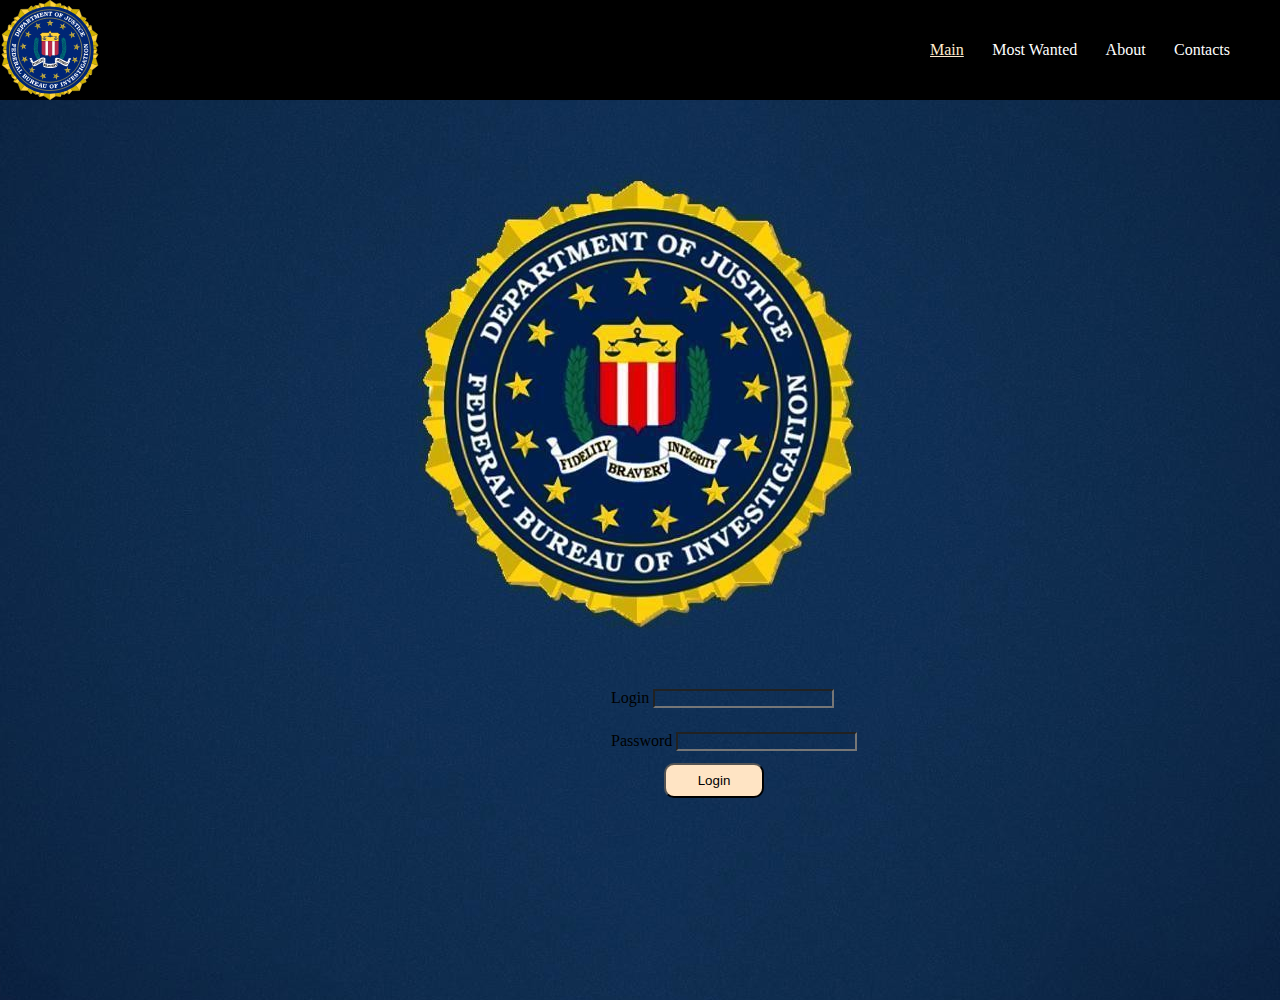
<file: index.html>
<!DOCTYPE html>
<html lang="en">
  <head>
    <meta charset="UTF-8" />
    <meta http-equiv="X-UA-Compatible" content="IE=edge" />
    <meta name="viewport" content="width=device-width, initial-scale=1.0" />
    <link rel="stylesheet" href="style.css" />
    <title>Document</title>
  </head>
  <body>
    <header>
      <div class="logo">
        <img src="./img/FBI_logo.svg" alt="FBI_logo" class="fbilogo" />
      </div>
      <nav class="navigation">
        <ul class="text_navigation">
          <li><a class="textcolor active_link" href="index.html">Main</a></li>
          <li>
            <a class="textcolor" href="./pages/most_wanted.html">Most Wanted</a>
          </li>
          <li><a class="textcolor" href="./pages/about.html">About</a></li>
          <li>
            <a class="textcolor" href="./pages/contacts.html">Contacts</a>
          </li>
        </ul>
      </nav>
    </header>

    <main class="main-fbi">

 



    <form class="login" action="">
        <div class="inputs" >
          <label  for="">Login</label>
          <input class="logins" type="Login">
        </div>
        <div class="inputs" >
          <label  for="">Password</label>
          <input class="passwords" type="password">
        </div>
        <div class="tap">
          
          <button type="submit" class="taps"  >Login</button>
        </div>
      </form>
      


  </main>
  </body>
</html>
</file>
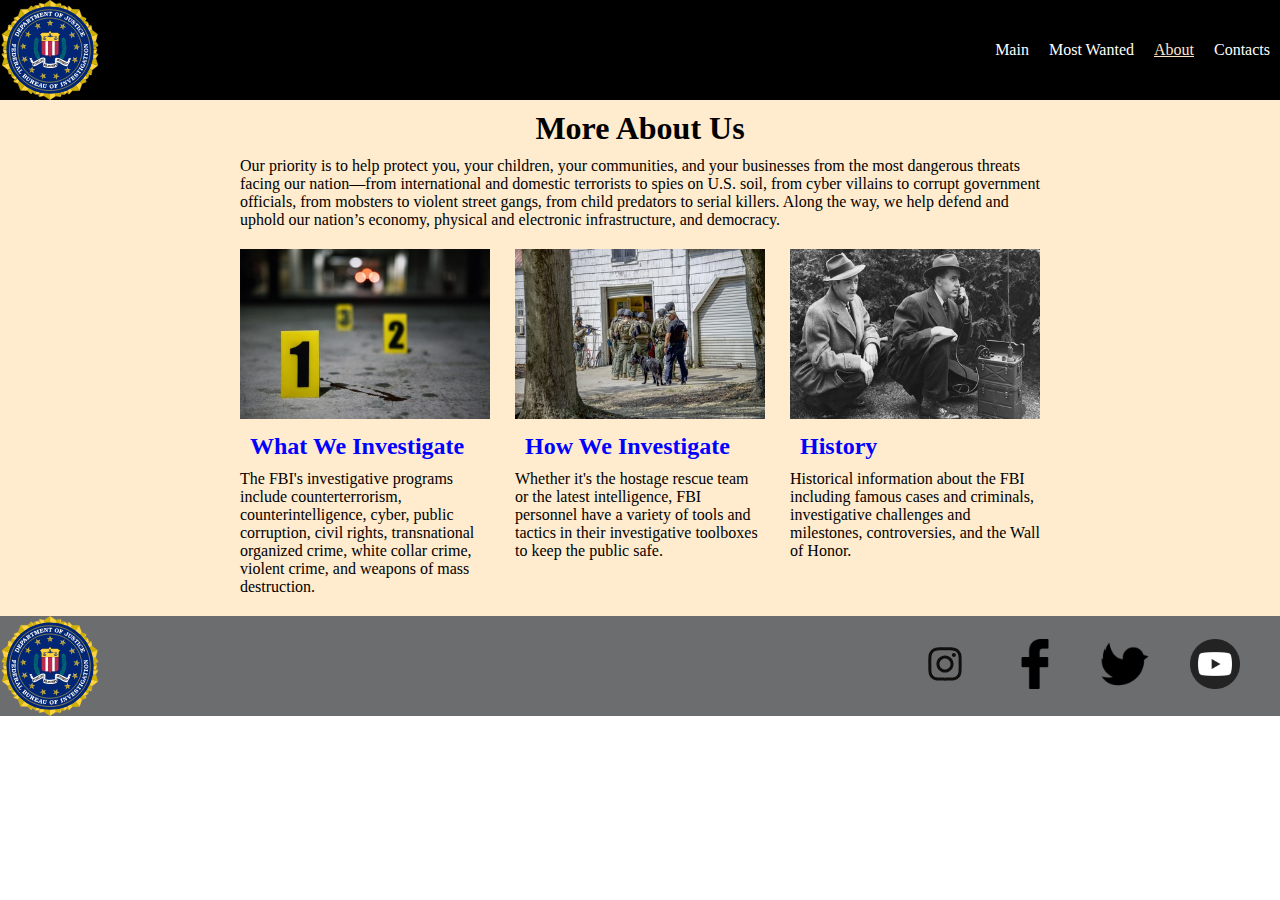
<file: pages/about.html>
<!DOCTYPE html>
<html lang="en">
  <head>
    <meta charset="UTF-8" />
    <meta http-equiv="X-UA-Compatible" content="IE=edge" />
    <meta name="viewport" content="width=device-width, initial-scale=1.0" />
    <title>Document</title>
    <link rel="stylesheet" href="about.css" />
  </head>
  <body>
    <header>
      <a href="../index.html">
        <img src="../img/FBI_logo.svg" alt="FBI_logo" class="fbi_logo" />
        </a>
      <nav>
        <a href="../index.html" class="nav">Main</a>
        <a href="./most_wanted.html" class="nav">Most Wanted</a>
        <a href="about.html" class="nav activ_link">About</a>
        <a href="./contacts.html" class="nav">Contacts</a>
      </nav>
    </header>

    <main>
    <div class="all">
      <h1>More About Us</h1>
      <p>
        Our priority is to help protect you, your children, your communities,
        and your businesses from the most dangerous threats facing our
        nation—from international and domestic terrorists to spies on U.S. soil,
        from cyber villains to corrupt government officials, from mobsters to
        violent street gangs, from child predators to serial killers. Along the
        way, we help defend and uphold our nation’s economy, physical and
        electronic infrastructure, and democracy.
      </p>
      <div class="information">
      <div class="contentwrapper">
        <img src="../img/about.jfif" alt="what we investigate" class="contentimg"/>
        <h2>What We Investigate</h2>
        <p>
          The FBI's investigative programs include counterterrorism,
          counterintelligence, cyber, public corruption, civil rights,
          transnational organized crime, white collar crime, violent crime, and
          weapons of mass destruction.
        </p>
      </div>
      <div class="contentwrapper">
        <img src="../img/about2.jfif" alt="how we investigate"  class="contentimg"/>
        <h2>How We Investigate</h2>
        <p>
          Whether it's the hostage rescue team or the latest intelligence, FBI
          personnel have a variety of tools and tactics in their investigative
          toolboxes to keep the public safe.
        </p>
      </div>
      <div class="contentwrapper">
        <img src="../img/about3.jfif" alt="history"  class="contentimg"/>
        <h2>History</h2>
        <p>
          Historical information about the FBI including famous cases and
          criminals, investigative challenges and milestones, controversies, and
          the Wall of Honor.
        </p>
      </div>
    </div>
</div>
    </main>
    <footer>
      <a href="../index.html">
        <img src="../img/FBI_logo.svg" alt="FBI_logo" class="fbi_logo" />
        </a>
      <div class="wrapper">
        <a href=""><img src="../img/Instagram.svg" alt="Instagram" class="oursites"/></a>
        <a href=""><img src="../img/facebook.png" alt="facebook" class="oursites"/></a>
        <a href=""><img src="../img/twitter.png" alt="twitter" class="oursites"/></a>
        <a href=""><img src="../img/youtube.png" alt="youtube" class="oursites"/></a>
      </div>
    </footer>
  </body>
</html>
</file>
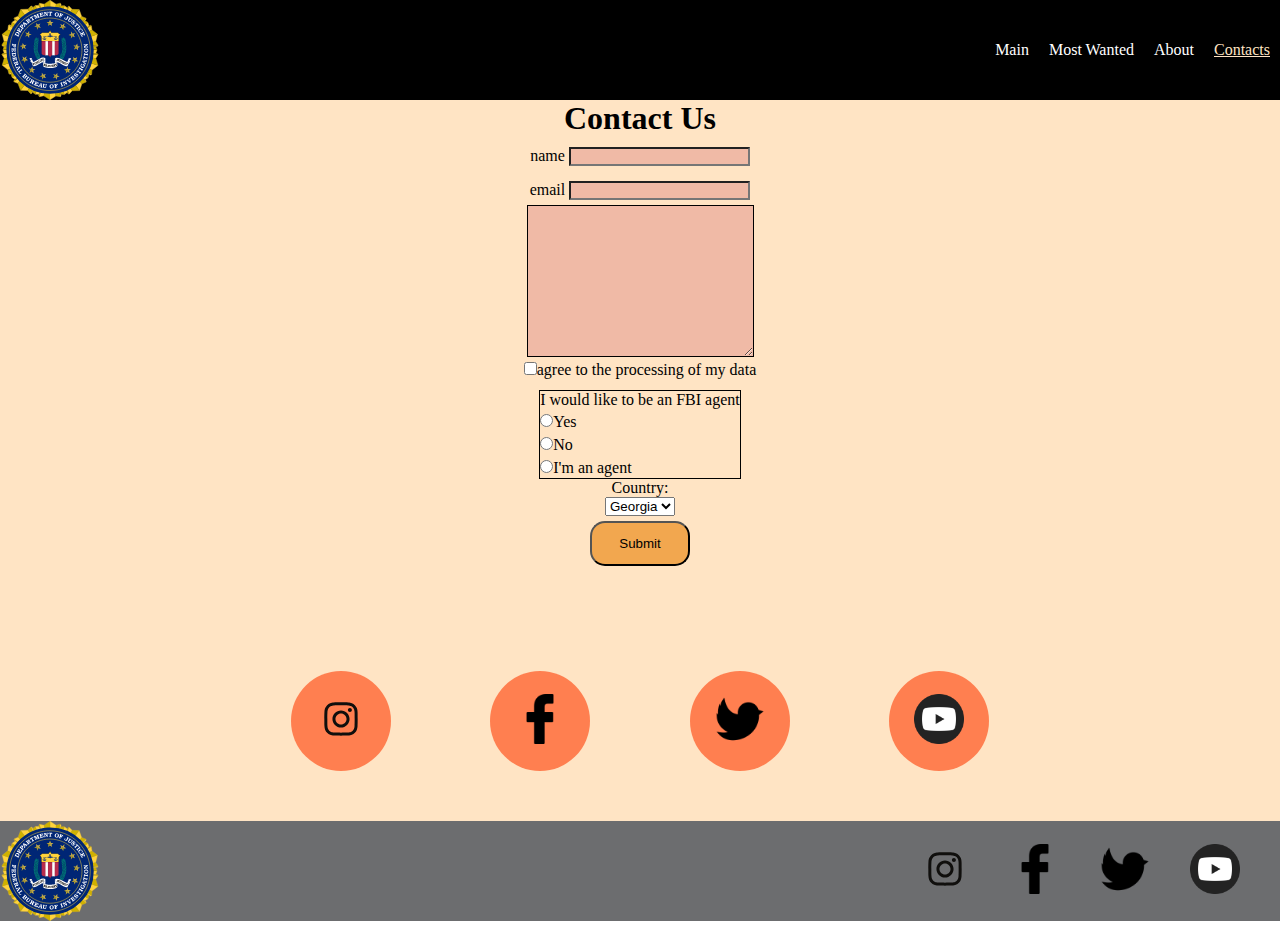
<file: pages/contacts.html>
<!DOCTYPE html>
<html lang="en">
  <head>
    <meta charset="UTF-8" />
    <meta http-equiv="X-UA-Compatible" content="IE=edge" />
    <meta name="viewport" content="width=device-width, initial-scale=1.0" />
    <title>Document</title>
    <link rel="stylesheet" href="contacts.css" />
  </head>
  <body>
    <header>
      <a href="../index.html">
        <img src="../img/FBI_logo.svg" alt="FBI_logo" class="fbi_logo" />
      </a>
      <nav>
        <a href="index.html" class="nav">Main</a>
        <a href="./most_wanted.html" class="nav">Most Wanted</a>
        <a href="./about.html" class="nav">About</a>
        <a href="./contacts.html" class="nav activ_link">Contacts</a>
      </nav>
    </header>
    <main>
      <div><h1>Contact Us</h1></div>
      <div><label>name</label> <input type="text" class="NameInput"/></div>
      <div><label>email</label> <input type="text" /></div>
      <textarea name="AboutYou" class="MoreInformation"></textarea>
      <div>
        <input type="checkbox" class="agreements" /><label
          >agree to the processing of my data</label>
      </div>
      <form>
        <p>I would like to be an FBI agent</p>
        <input type="radio" name="ToBe" value="yes" />Yes<br />
        <input type="radio" name="ToBe" value="no" />No <br />
        <input type="radio" name="ToBe" value="I'm an agent" />I'm an agent
        <br />
      </form>
      <p>Country:</p>
      <select>
        <option>Georgia</option>
        <option>USA</option>
        <option>Turkey</option>
      </select>
      <input type="submit" class="SubmitButton">
      <div class="OurSitesWrapper">
        <div class="LinkWrapper">
          <a href=""><img src="../img/Instagram.svg" alt="Instagram" class="SitesImg"/></a>
        </div>
        <div class="LinkWrapper">
          <a href=""><img src="../img/facebook.png" alt="facebook" class="SitesImg"/></a>
        </div>
        <div class="LinkWrapper">
          <a href=""><img src="../img/twitter.png" alt="twitter" class="SitesImg"/></a>
        </div>
        <div class="LinkWrapper">
          <a href=""><img src="../img/youtube.png" alt="youtube" class="SitesImg"/></a>
        </div>
      </div>
    </main>
    <footer>
      <a href="/index.html">
        <img src="../img/FBI_logo.svg" alt="FBI_logo" class="fbi_logo" />
        </a>
      <div class="wrapper">
        <a href=""><img src="../img/Instagram.svg" alt="Instagram" class="oursites"/></a>
        <a href=""><img src="../img/facebook.png" alt="facebook" class="oursites"/></a>
        <a href=""><img src="../img/twitter.png" alt="twitter" class="oursites"/></a>
        <a href=""><img src="../img/youtube.png" alt="youtube" class="oursites"/></a>
      </div>
    </footer>
  </body>
</html>
</file>
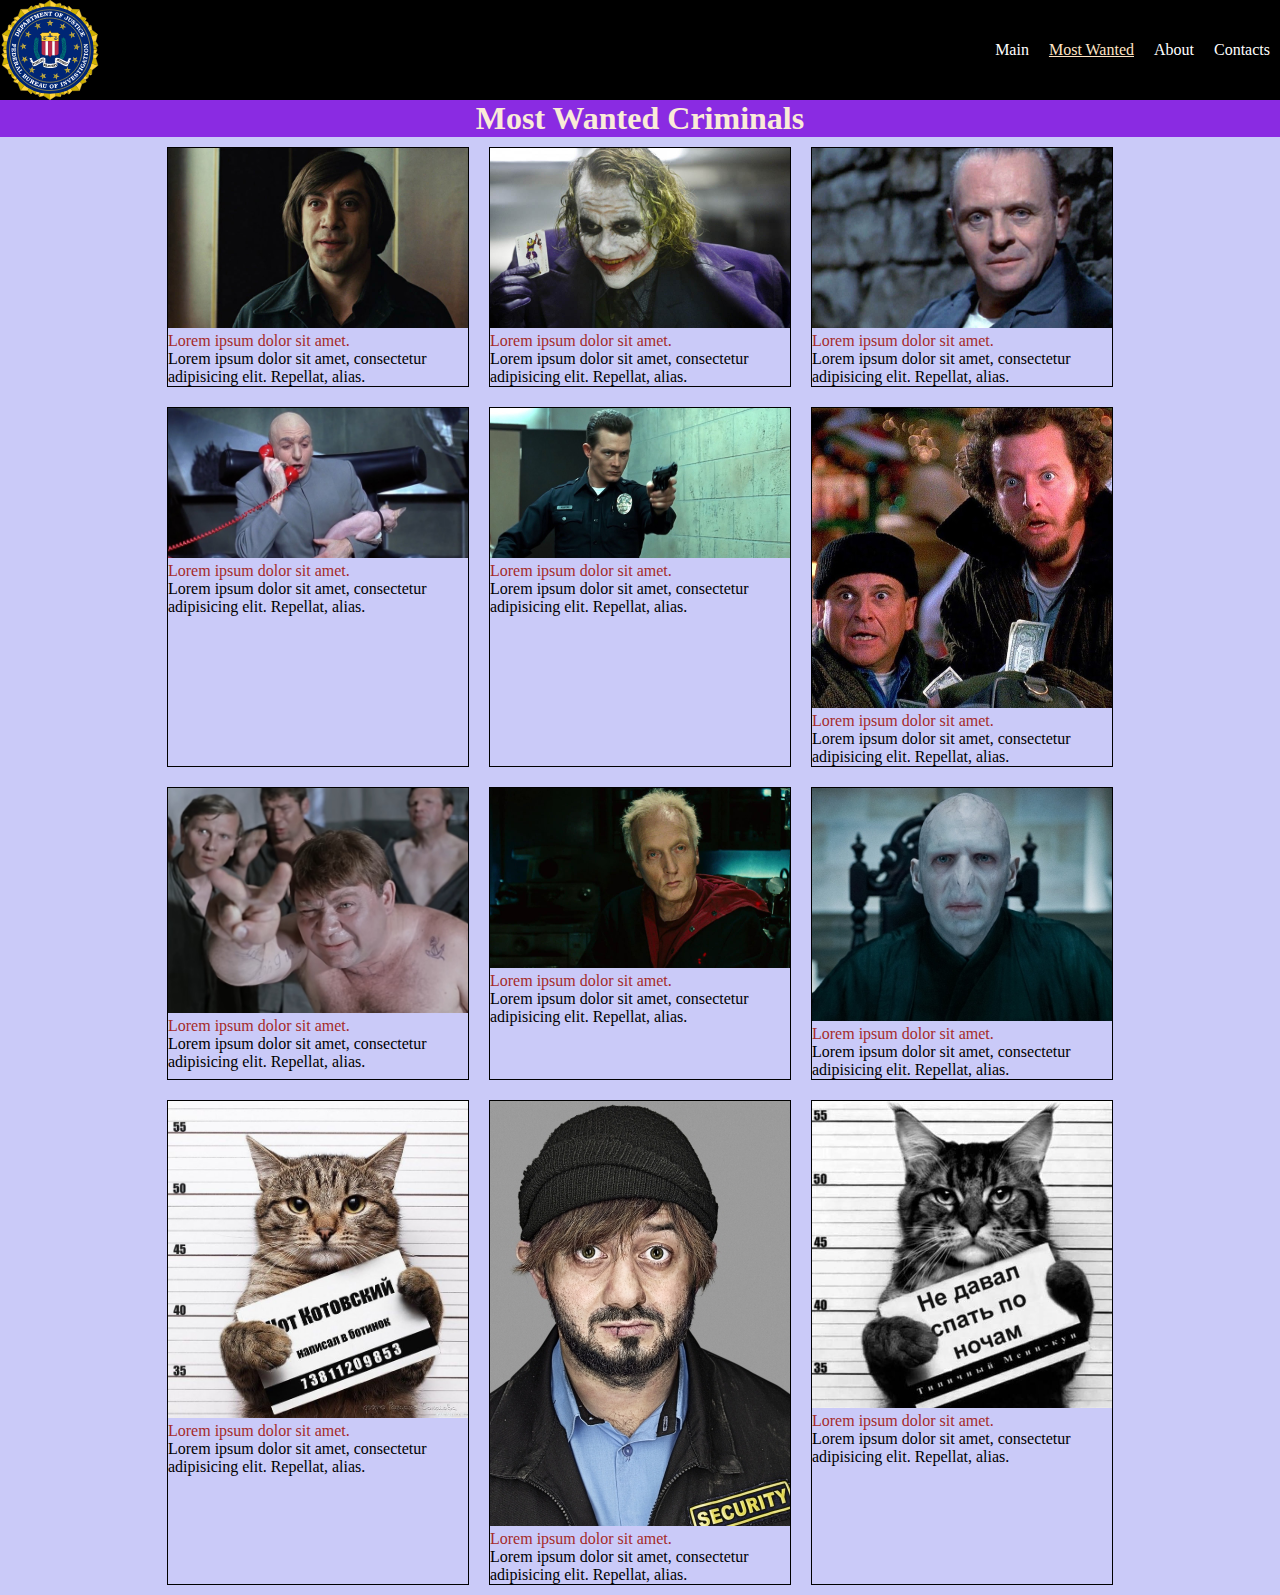
<file: pages/most_wanted.html>
<!DOCTYPE html>
<html lang="en">
<head>
    <meta charset="UTF-8">
    <meta http-equiv="X-UA-Compatible" content="IE=edge">
    <meta name="viewport" content="width=device-width, initial-scale=1.0">
    <title>Document</title>
    <link rel="stylesheet" href="most_wanted.css">
</head>
<body>
    <header>
        <a href="../index.html">
        <img src="../img/FBI_logo.svg" alt="FBI_logo" class="fbi_logo" />
        </a>
        <nav>
          <a href="../index.html" class="nav">Main</a>
          <a href="mostwanted.html" class="nav activ_link">Most Wanted</a>
          <a href="./about.html" class="nav">About</a>
          <a href="./contacts.html" class="nav">Contacts</a>
        </nav>
      </header>
      <div class="head"><h1>Most Wanted Criminals</h1></div>
      <main>
        <div class="wrapper">
        <div class="aboutwanted">
            <img src="../img/wanted.jpg" alt="wanted" class="wantedimg">
            <p class="text1">Lorem ipsum dolor sit amet.</p>
            <p>Lorem ipsum dolor sit amet, consectetur adipisicing elit. Repellat, alias.</p>
        </div>
        <div class="aboutwanted">
            <img src="../img/wanted2.jpg" alt="wanted" class="wantedimg">
            <p class="text1">Lorem ipsum dolor sit amet.</p>
            <p>Lorem ipsum dolor sit amet, consectetur adipisicing elit. Repellat, alias.</p>
        </div>
        <div class="aboutwanted">
            <img src="../img/wanted3.jpg" alt="wanted" class="wantedimg">
            <p class="text1">Lorem ipsum dolor sit amet.</p>
            <p>Lorem ipsum dolor sit amet, consectetur adipisicing elit. Repellat, alias.</p>
        </div>
        <div class="aboutwanted">
            <img src="../img/wanted4.jpg" alt="wanted" class="wantedimg">
            <p class="text1">Lorem ipsum dolor sit amet.</p>
            <p>Lorem ipsum dolor sit amet, consectetur adipisicing elit. Repellat, alias.</p>
        </div>
        <div class="aboutwanted">
            <img src="../img/wanted5.jpg" alt="wanted" class="wantedimg">
            <p class="text1">Lorem ipsum dolor sit amet.</p>
            <p>Lorem ipsum dolor sit amet, consectetur adipisicing elit. Repellat, alias.</p>
        </div>
        <div class="aboutwanted">
            <img src="../img/wanted6.jpg" alt="wanted" class="wantedimg">
            <p class="text1">Lorem ipsum dolor sit amet.</p>
            <p>Lorem ipsum dolor sit amet, consectetur adipisicing elit. Repellat, alias.</p>
        </div>
        <div class="aboutwanted">
            <img src="../img/wanted7.jpg" alt="wanted" class="wantedimg">
            <p class="text1">Lorem ipsum dolor sit amet.</p>
            <p>Lorem ipsum dolor sit amet, consectetur adipisicing elit. Repellat, alias.</p>
        </div>
        <div class="aboutwanted">
            <img src="../img/wanted8.jpg" alt="wanted" class="wantedimg">
            <p class="text1">Lorem ipsum dolor sit amet.</p>
            <p>Lorem ipsum dolor sit amet, consectetur adipisicing elit. Repellat, alias.</p>
        </div>
        <div class="aboutwanted">
            <img src="../img/wanted9.jpg" alt="wanted" class="wantedimg">
            <p class="text1">Lorem ipsum dolor sit amet.</p>
            <p>Lorem ipsum dolor sit amet, consectetur adipisicing elit. Repellat, alias.</p>
        </div>
        <div class="aboutwanted">
            <img src="../img/wanted10.jpeg" alt="wanted" class="wantedimg">
            <p class="text1">Lorem ipsum dolor sit amet.</p>
            <p>Lorem ipsum dolor sit amet, consectetur adipisicing elit. Repellat, alias.</p>
        </div>
        <div class="aboutwanted">
            <img src="../img/wanted11.jpg" alt="wanted" class="wantedimg">
            <p class="text1">Lorem ipsum dolor sit amet.</p>
            <p>Lorem ipsum dolor sit amet, consectetur adipisicing elit. Repellat, alias.</p>
        </div>
        <div class="aboutwanted">
            <img src="../img/wanted12.jpg" alt="wanted" class="wantedimg">
            <p class="text1">Lorem ipsum dolor sit amet.</p>
            <p>Lorem ipsum dolor sit amet, consectetur adipisicing elit. Repellat, alias.</p>
        </div>
    </div>
      </main>
</body>
</html>
</file>
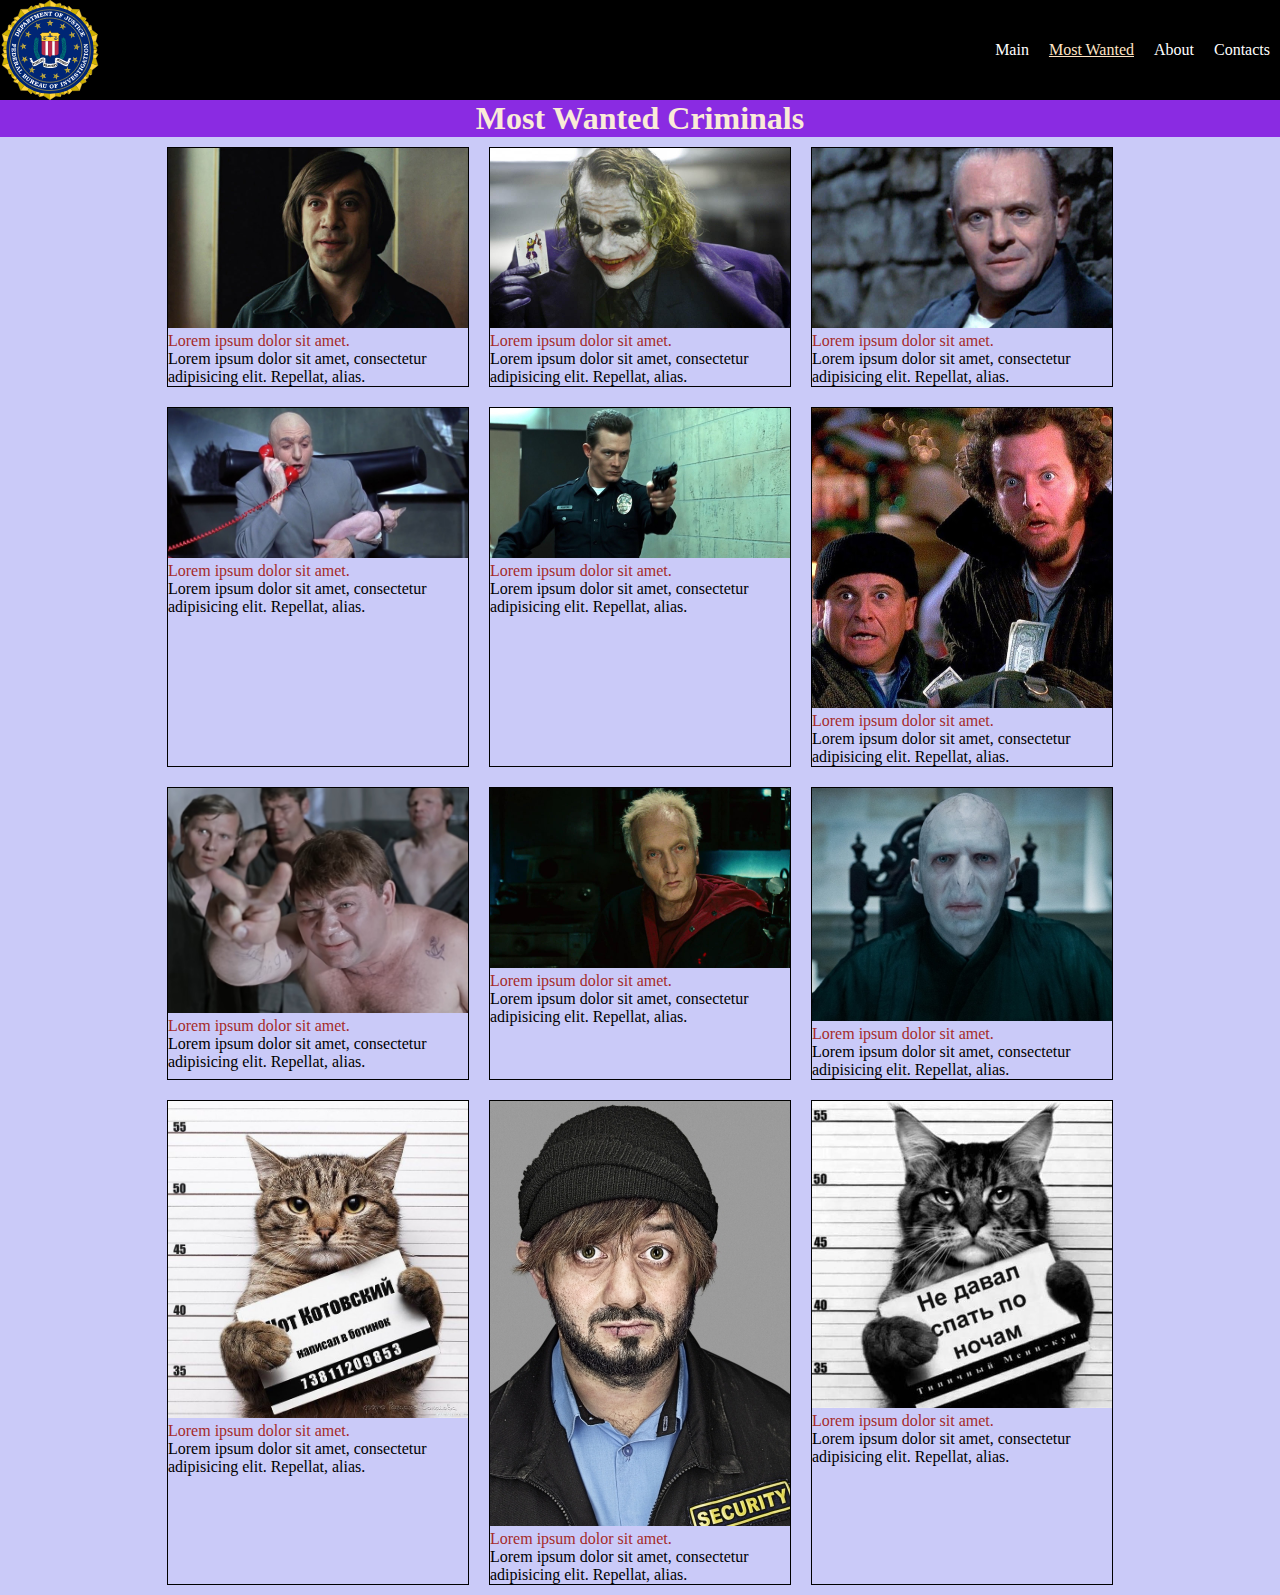
<file: pages/mostwanted.html>
<!DOCTYPE html>
<html lang="en">
<head>
    <meta charset="UTF-8">
    <meta http-equiv="X-UA-Compatible" content="IE=edge">
    <meta name="viewport" content="width=device-width, initial-scale=1.0">
    <title>Document</title>
    <link rel="stylesheet" href="mostwanted.css">
</head>
<body>
    <header>
        <a href="/index.html">
        <img src="/img/FBI_logo.svg" alt="FBI_logo" class="fbi_logo" />
        </a>
        <nav>
          <a href="/index.html" class="nav">Main</a>
          <a href="/pages/mostwanted.html" class="nav activ_link">Most Wanted</a>
          <a href="/pages/about.html" class="nav">About</a>
          <a href="/pages/contacts.html" class="nav">Contacts</a>
        </nav>
      </header>
      <div class="head"><h1>Most Wanted Criminals</h1></div>
      <main>
        <div class="wrapper">
        <div class="aboutwanted">
            <img src="/img/wanted.jpg" alt="wanted" class="wantedimg">
            <p class="text1">Lorem ipsum dolor sit amet.</p>
            <p>Lorem ipsum dolor sit amet, consectetur adipisicing elit. Repellat, alias.</p>
        </div>
        <div class="aboutwanted">
            <img src="/img/wanted2.jpg" alt="wanted" class="wantedimg">
            <p class="text1">Lorem ipsum dolor sit amet.</p>
            <p>Lorem ipsum dolor sit amet, consectetur adipisicing elit. Repellat, alias.</p>
        </div>
        <div class="aboutwanted">
            <img src="/img/wanted3.jpg" alt="wanted" class="wantedimg">
            <p class="text1">Lorem ipsum dolor sit amet.</p>
            <p>Lorem ipsum dolor sit amet, consectetur adipisicing elit. Repellat, alias.</p>
        </div>
        <div class="aboutwanted">
            <img src="/img/wanted4.jpg" alt="wanted" class="wantedimg">
            <p class="text1">Lorem ipsum dolor sit amet.</p>
            <p>Lorem ipsum dolor sit amet, consectetur adipisicing elit. Repellat, alias.</p>
        </div>
        <div class="aboutwanted">
            <img src="/img/wanted5.jpg" alt="wanted" class="wantedimg">
            <p class="text1">Lorem ipsum dolor sit amet.</p>
            <p>Lorem ipsum dolor sit amet, consectetur adipisicing elit. Repellat, alias.</p>
        </div>
        <div class="aboutwanted">
            <img src="/img/wanted6.jpg" alt="wanted" class="wantedimg">
            <p class="text1">Lorem ipsum dolor sit amet.</p>
            <p>Lorem ipsum dolor sit amet, consectetur adipisicing elit. Repellat, alias.</p>
        </div>
        <div class="aboutwanted">
            <img src="/img/wanted7.jpg" alt="wanted" class="wantedimg">
            <p class="text1">Lorem ipsum dolor sit amet.</p>
            <p>Lorem ipsum dolor sit amet, consectetur adipisicing elit. Repellat, alias.</p>
        </div>
        <div class="aboutwanted">
            <img src="/img/wanted8.jpg" alt="wanted" class="wantedimg">
            <p class="text1">Lorem ipsum dolor sit amet.</p>
            <p>Lorem ipsum dolor sit amet, consectetur adipisicing elit. Repellat, alias.</p>
        </div>
        <div class="aboutwanted">
            <img src="/img/wanted9.jpg" alt="wanted" class="wantedimg">
            <p class="text1">Lorem ipsum dolor sit amet.</p>
            <p>Lorem ipsum dolor sit amet, consectetur adipisicing elit. Repellat, alias.</p>
        </div>
        <div class="aboutwanted">
            <img src="/img/wanted10.jpeg" alt="wanted" class="wantedimg">
            <p class="text1">Lorem ipsum dolor sit amet.</p>
            <p>Lorem ipsum dolor sit amet, consectetur adipisicing elit. Repellat, alias.</p>
        </div>
        <div class="aboutwanted">
            <img src="/img/wanted11.jpg" alt="wanted" class="wantedimg">
            <p class="text1">Lorem ipsum dolor sit amet.</p>
            <p>Lorem ipsum dolor sit amet, consectetur adipisicing elit. Repellat, alias.</p>
        </div>
        <div class="aboutwanted">
            <img src="/img/wanted12.jpg" alt="wanted" class="wantedimg">
            <p class="text1">Lorem ipsum dolor sit amet.</p>
            <p>Lorem ipsum dolor sit amet, consectetur adipisicing elit. Repellat, alias.</p>
        </div>
    </div>
      </main>
</body>
</html>
</file>
<file: style.css>
* {
  margin: 0;
  padding: 0;
}
header {
  background-color: black;
  height: 100px;
  width: 100vw;
  display: flex;
  justify-content: space-between;
}
.fbilogo {
  height: 100px;
  width: 100px;
}
.text_navigation {
  display: flex;
  justify-content: space-between;
  width: 300px;
  align-items: center;
}
.navigation {
  display: flex;
  margin-right: 50px;
}
.textcolor {
  color: white;
  text-decoration: none;
}
body {
  background: url("./img/main_img.jpg") no-repeat center;
}

.main-fbi {
  height: 900px;
}

.active_link {
  text-decoration: underline;
  color: blanchedalmond;
}

.textcolor:hover {
  text-decoration: underline;
  color: blanchedalmond;
}
.signin {
  background-color: transparent;
}
.logins {
  background-color: transparent;
  color: bisque;
}
.passwords {
  background-color: transparent;
  color: bisque;
}
.taps {
  display: flex;
  justify-content: center;
  align-items: center;
  width: 100px;
  height: 35px;
  background-color: bisque;
  border-radius: 10px;
}
.taps:hover {
  cursor: pointer;
  background-color: rgb(237, 202, 159);
}
.tap {
  cursor: pointer;
  margin: 0px 0 0px 65px;
}
.login {
  padding: 577px 0px 0px 599px;
}
.inputs {
  padding: 12px;
}
</file>
<file: pages/about.css>
*{
    margin: 0;
    padding: 0;
}
header {
  background-color: black;
  height: 100px;
  display: flex;
}
nav {
  width: 100%;
  display: flex;
  justify-content: end;
  align-items: center;
}
.fbi_logo {
  width: 100px;
}
.nav {
  margin: 10px;
  text-decoration: none;
  color: white;
}

.nav:hover,
.activ_link {
  text-decoration: underline;
  color: bisque;
}
main{
    background-color: blanchedalmond;
    display: flex;
    justify-content: center;

}
h1{
    margin: 10px;
    text-align: center;
}
.information{
    margin: 20px 0;
    display: flex;
    justify-content: space-between ;
}
h2{
    color: blue;
    margin: 10px;
}
.contentwrapper{
    width: 250px;
}
.contentimg{
    width: 250px;
    height: 170px;
}
.all{
    width: 800px;
}
footer{
    background-color: #6c6d6f;
    height: 100px;
    display: flex;
    justify-content: space-between;
}
.oursites{
    width: 50px;
    height: 50px;
    margin: 0 40px 0 0;
}
.oursites:hover{
    scale: 1.5;
}
.wrapper{
    display: flex;
    align-items: center;
}
</file>
<file: pages/contacts.css>
*{
    margin: 0;
    padding: 0;
}
header {
    background-color: black;
    height: 100px;
    display: flex;
  }
  nav {
    width: 100%;
    display: flex;
    justify-content: end;
    align-items: center;
  }
  .fbi_logo {
    width: 100px;
  }
  .nav {
    margin: 10px;
    text-decoration: none;
    color: white;
  }
  .nav:hover,
  .activ_link {
    text-decoration: underline;
    color: bisque;
  }
  main{
    background-color: bisque;
    display: flex;
    align-items: center;
    flex-direction: column;
  }
  input{
    background-color: #f0baa6;
    margin: 5px 0;
  }
  .NameInput{
    margin: 10px 0;
  }
  .MoreInformation{
    height: 150px;
    width: 225px;
    background-color: #f0baa6;
    border: black solid 1px;
  }
  form{
    margin: 10px 0 0;
    border:1px solid black;
  }
  .SubmitButton{
    width: 100px;
    height: 45px;
    background-color: #f2a74f;
    border-radius: 15px;
  }
  .SubmitButton:hover{
    background-color: rgb(220, 126, 11);
  }
  .OurSitesWrapper{
    display: flex;
    justify-content: space-evenly;
    width: 70vw;
    margin:100px 0 50px ;
  }
  .SitesImg{
    height: 50px;
    width: 50px;
  }
  .LinkWrapper{
    height: 100px;
    width: 100px;
    background-color: coral;
    border-radius: 50%;
    display: flex;
    justify-content: center;
    align-items: center;
  }
  .LinkWrapper:hover{
    background-color: aquamarine;
    scale: 1.5;
  }
  footer{
    background-color: #6c6d6f;
    height: 100px;
    display: flex;
    justify-content: space-between;
}
.oursites{
    width: 50px;
    height: 50px;
    margin: 0 40px 0 0;
}
.oursites:hover{
    scale: 1.5;
}
.wrapper{
    display: flex;
    align-items: center;
}
</file>
<file: pages/most_wanted.css>
*{
    margin: 0;
    padding: 0;
}
header {
    background-color: black;
    height: 100px;
    display: flex;
  }
  nav {
    width: 100%;
    display: flex;
    justify-content: end;
    align-items: center;
  }
  .fbi_logo {
    width: 100px;
  }
  .nav {
    margin: 10px;
    text-decoration: none;
    color: white;
  }
  .nav:hover,
  .activ_link {
    text-decoration: underline;
    color: bisque;
  }
  main{
    background-color: #cacaf8;
    display: flex;
    justify-content: center;
  }
  .aboutwanted{
    width: 300px;
    margin: 10px;
    border: black 1px solid;
  }
  .aboutwanted:hover{
    scale: 1.5;
    background-color:blueviolet ;
    cursor: pointer;
  }
  .wantedimg{
    width: 300px
  }
  .wrapper{
    display: flex;
    flex-wrap: wrap;
    width: 100vw;
    justify-content: center;
  }
  .text1{
color: brown;
  }
  .head{
    background-color: blueviolet;
    color: antiquewhite;
    display: flex;
    justify-content: center;
  }
</file>
<file: pages/mostwanted.css>
*{
    margin: 0;
    padding: 0;
}
header {
    background-color: black;
    height: 100px;
    display: flex;
  }
  nav {
    width: 100%;
    display: flex;
    justify-content: end;
    align-items: center;
  }
  .fbi_logo {
    width: 100px;
  }
  .nav {
    margin: 10px;
    text-decoration: none;
    color: white;
  }
  .nav:hover,
  .activ_link {
    text-decoration: underline;
    color: bisque;
  }
  main{
    background-color: #cacaf8;
    display: flex;
    justify-content: center;
  }
  .aboutwanted{
    width: 300px;
    margin: 10px;
    border: black 1px solid;
  }
  .aboutwanted:hover{
    scale: 1.5;
    background-color:blueviolet ;
    cursor: pointer;
  }
  .wantedimg{
    width: 300px
  }
  .wrapper{
    display: flex;
    flex-wrap: wrap;
    width: 100vw;
    justify-content: center;
  }
  .text1{
color: brown;
  }
  .head{
    background-color: blueviolet;
    color: antiquewhite;
    display: flex;
    justify-content: center;
  }
</file>
